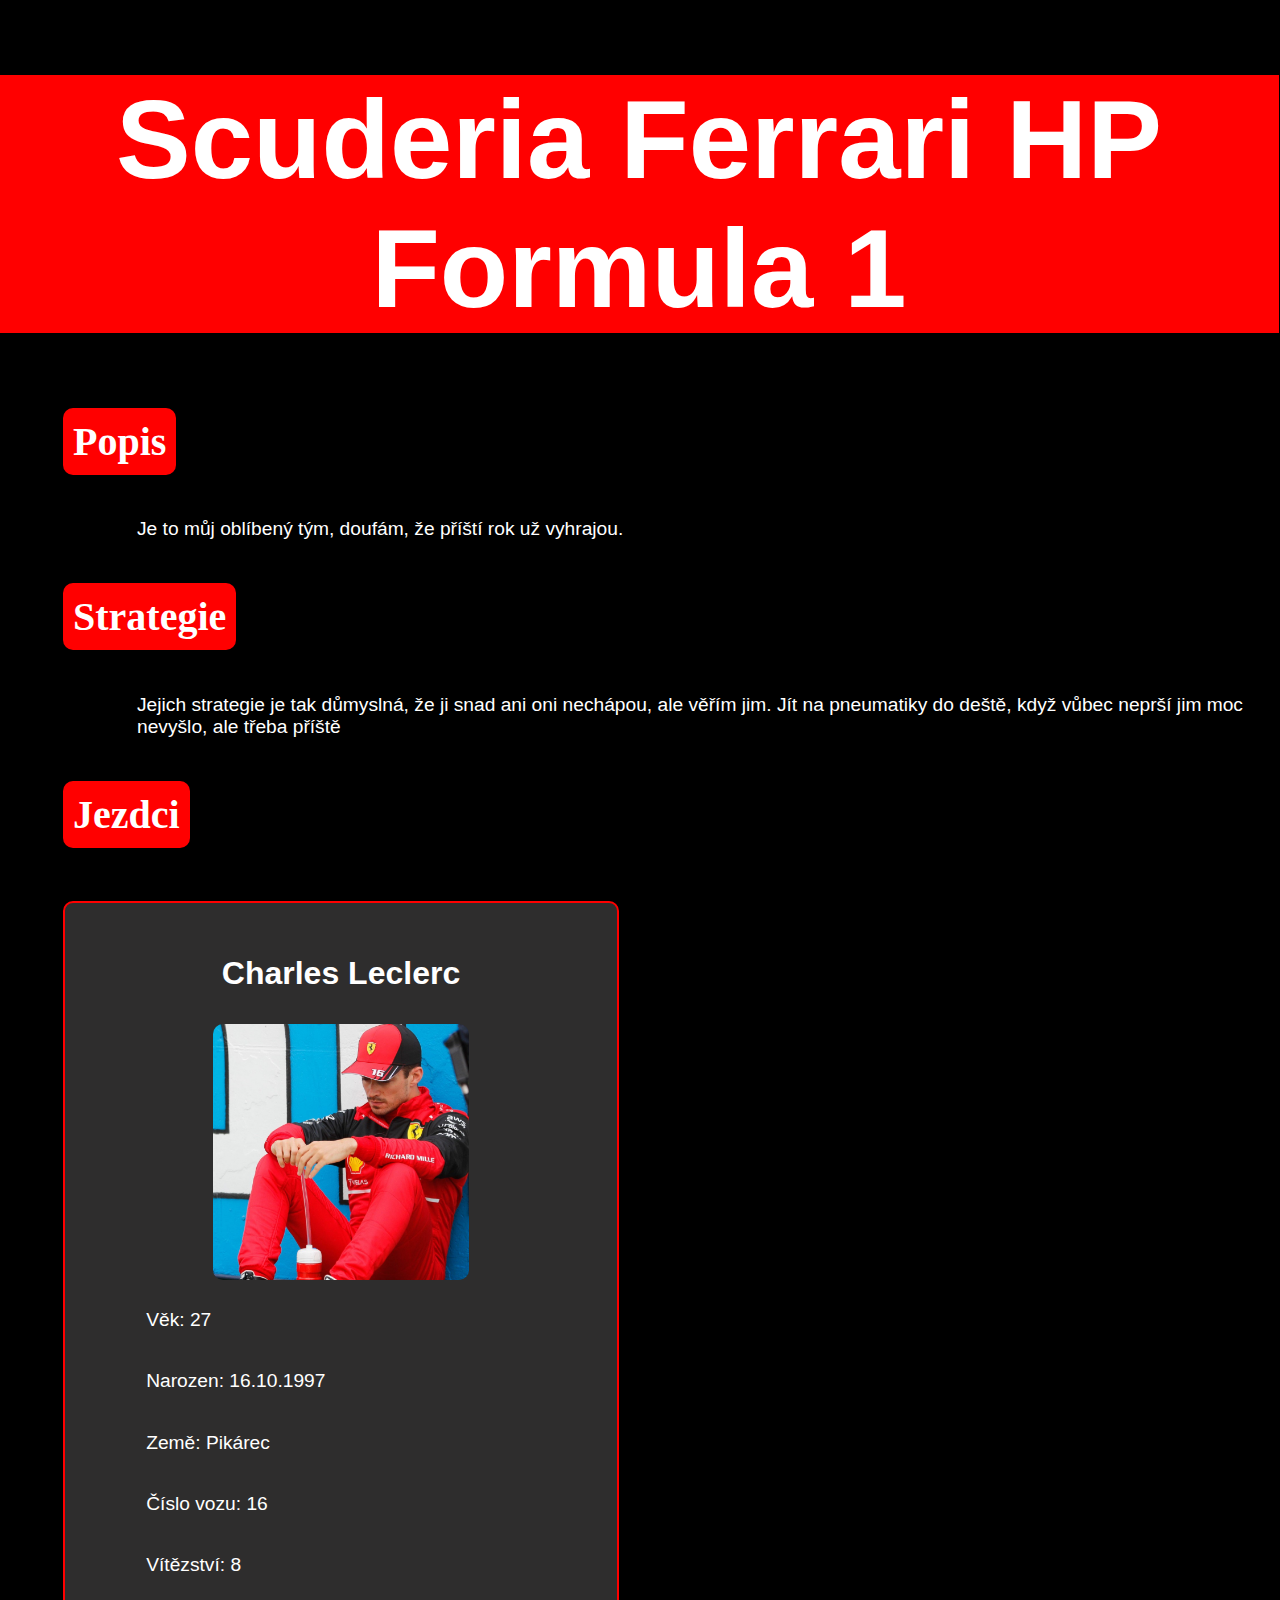
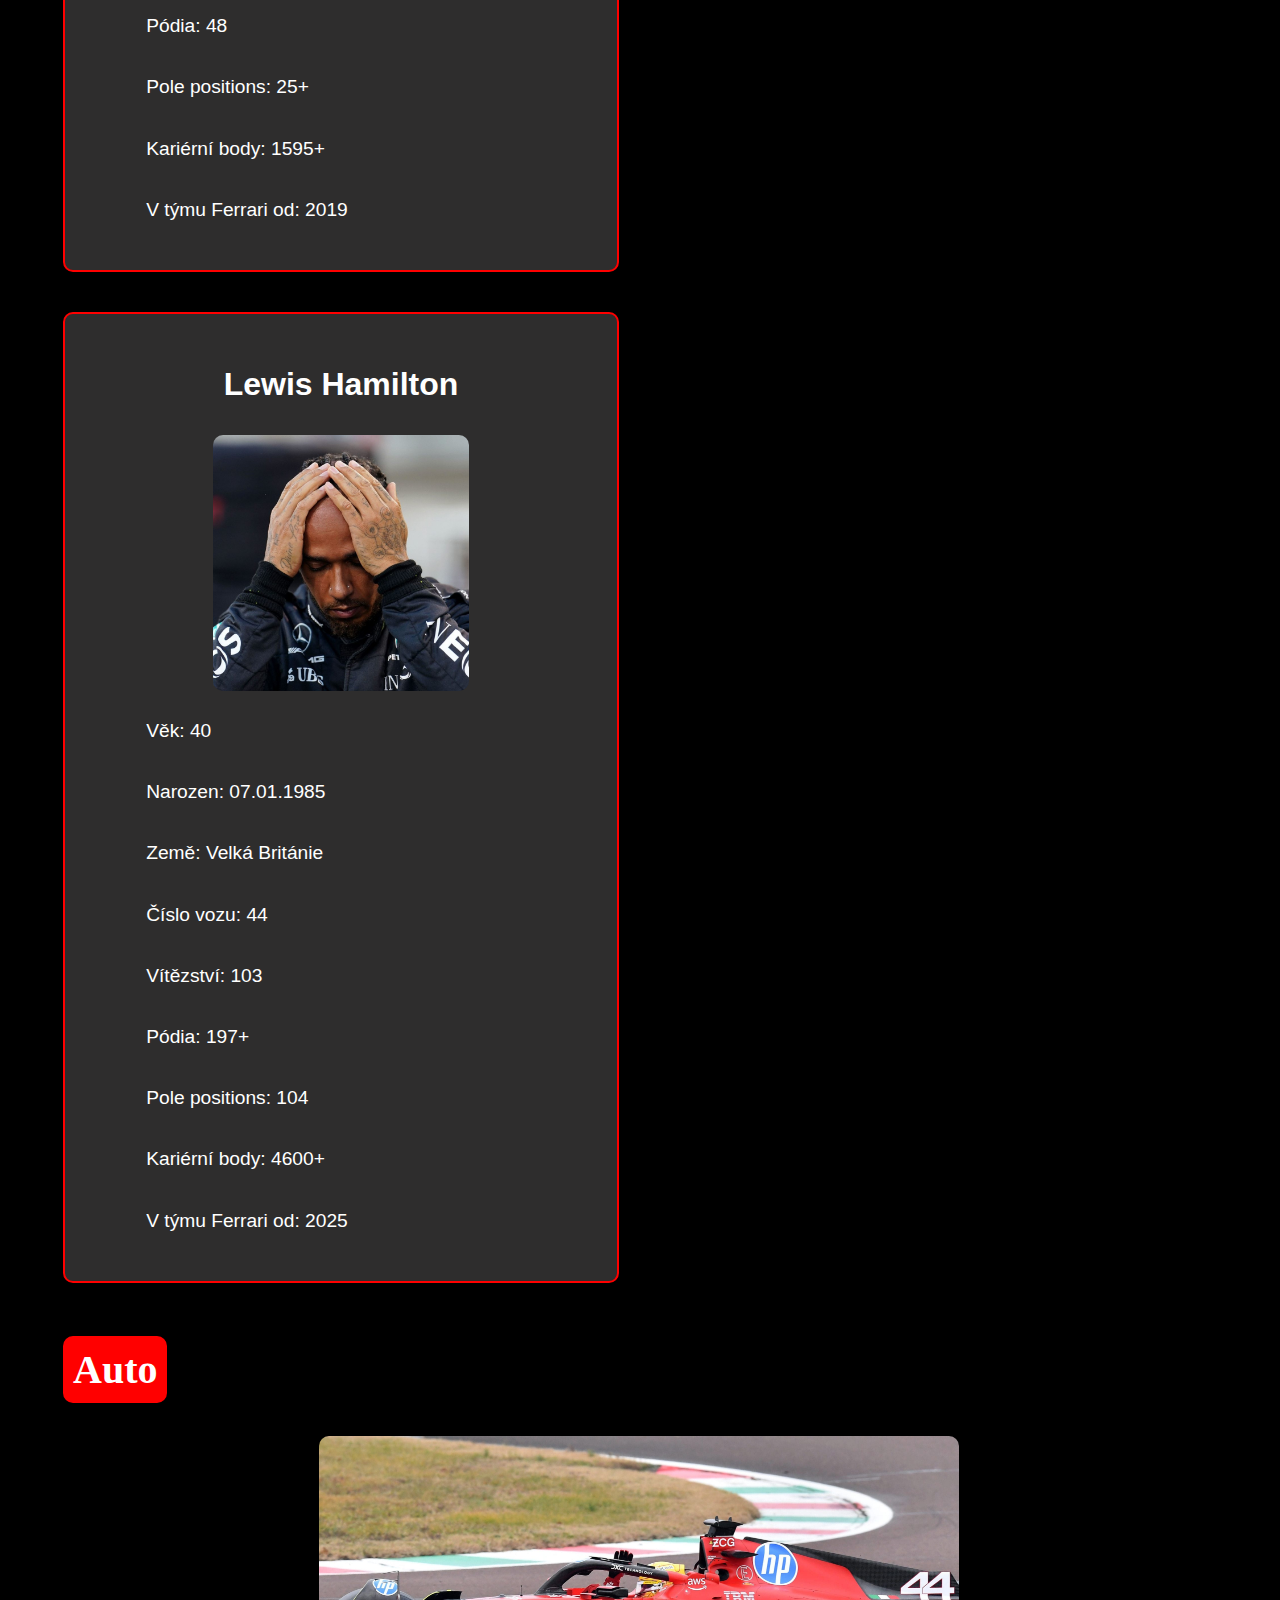
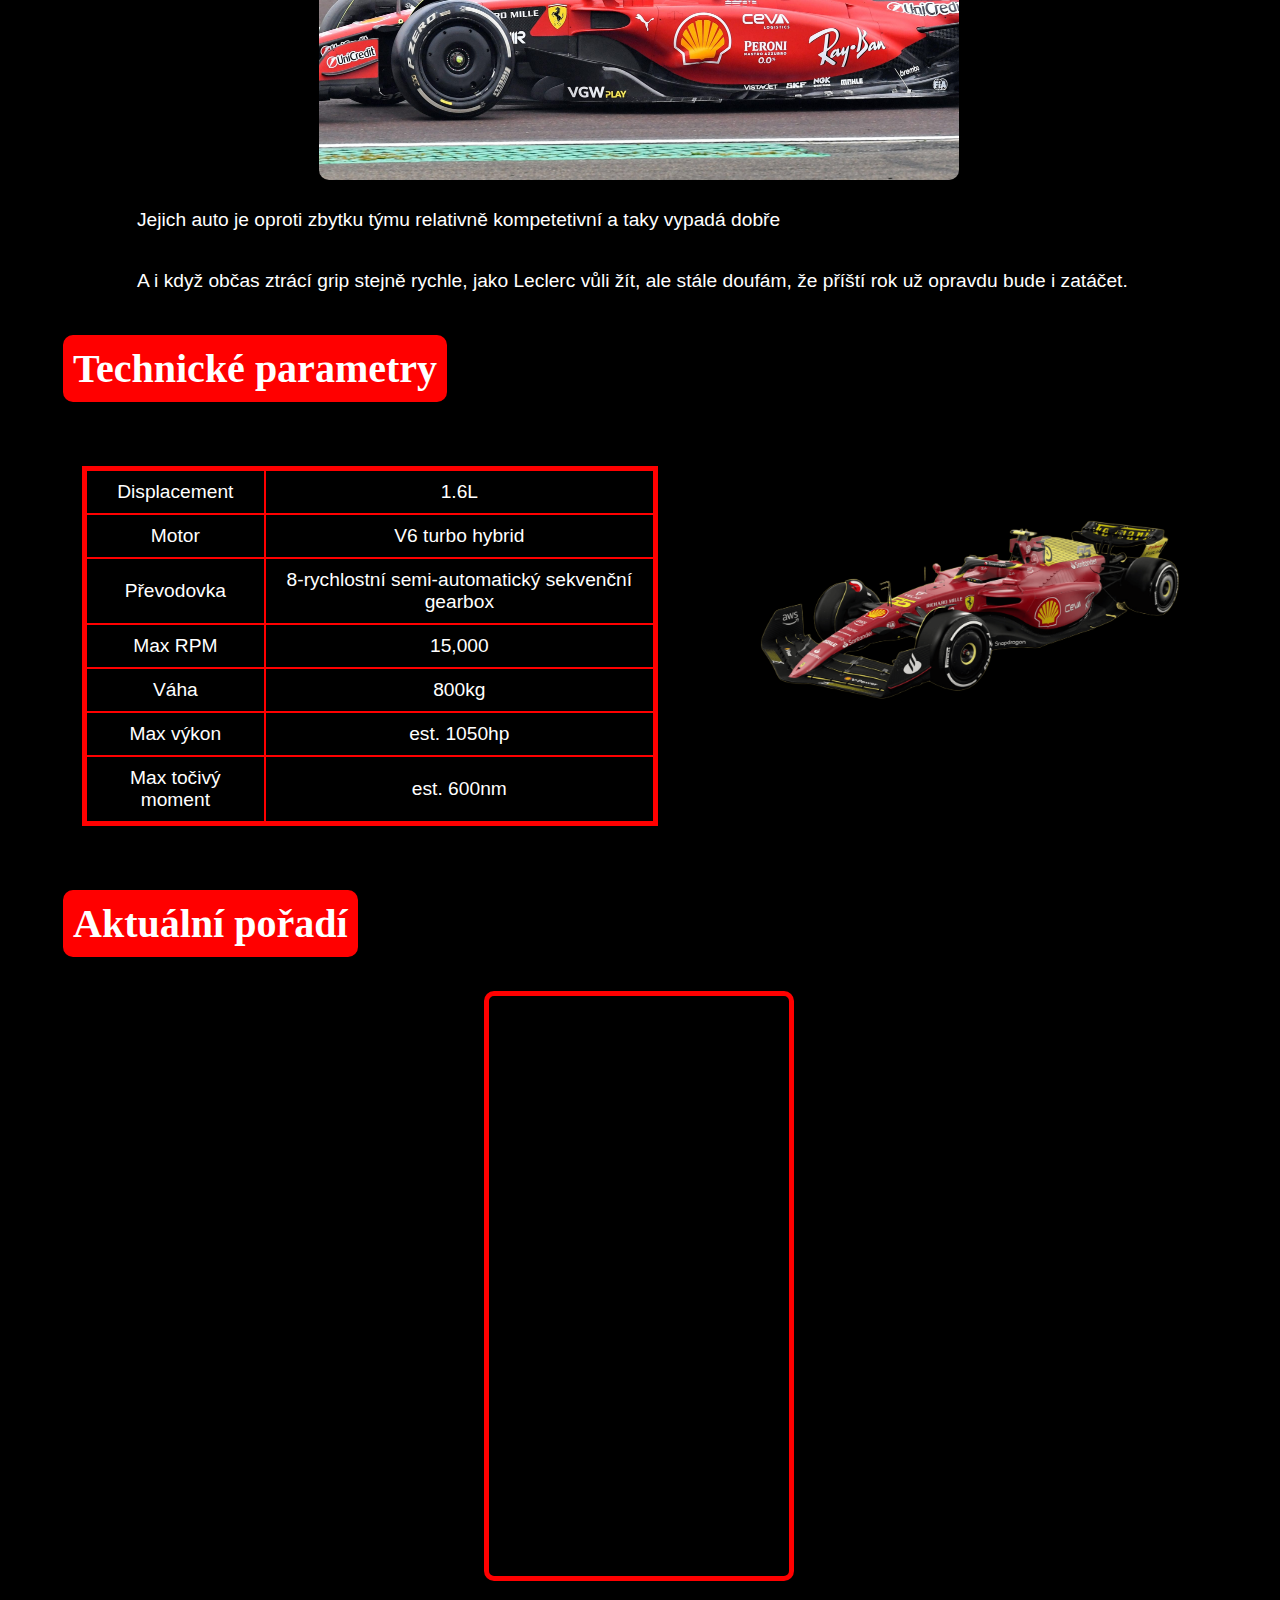
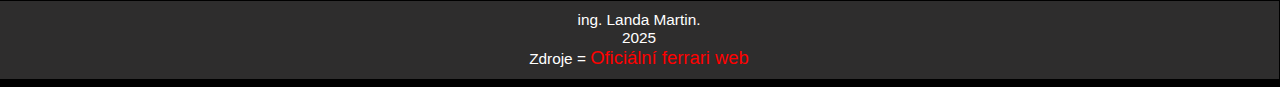
<file: index.html>
<!DOCTYPE html>
<html lang="en">
<head>
    <meta charset="UTF-8">
    <meta name="viewport" content="width=device-width, initial-scale=1.0">
    <link rel="stylesheet" href="styles.css">
    <link rel="icon" type="favicon" href="/obrazky/favicon.ico">
    <title>F1 Ferrari</title>
</head>
<body>
    <h1>Scuderia Ferrari HP Formula 1</h1>
    <h2>Popis</h2>
    <p>Je to můj oblíbený tým, doufám, že příští rok už vyhrajou.</p>
    <h2>Strategie</h2>
    <p>Jejich strategie je tak důmyslná, že ji snad ani oni nechápou, ale věřím jim. Jít na pneumatiky do deště, když vůbec neprší jim moc nevyšlo, ale třeba příště</p>
    <h2>Jezdci</h2>
<div class="karty">
    <div class="karta">
        <h3>Charles Leclerc</h3>
        <img src="/obrazky/charles.jpg" alt="Charles Leclerc" width="200">
        <p>Věk: 27</p>
        <p>Narozen: 16.10.1997</p>
        <p>Země: Pikárec</p>
        <p>Číslo vozu: 16</p>
        <p>Vítězství: 8</p>
        <p>Pódia: 48</p>
        <p>Pole positions: 25+</p>
        <p>Kariérní body: 1595+</p>
        <p>V týmu Ferrari od: 2019</p>
    </div>

    <div class="karta">
        <h3>Lewis Hamilton</h3>
        <img src="/obrazky/lewis.jpg" alt="Lewis Hamilton" width="200">
        <p>Věk: 40</p>
        <p>Narozen: 07.01.1985</p>
        <p>Země: Velká Británie</p>
        <p>Číslo vozu: 44</p>
        <p>Vítězství: 103</p>
        <p>Pódia: 197+</p>
        <p>Pole positions: 104</p>
        <p>Kariérní body: 4600+</p>
        <p>V týmu Ferrari od: 2025</p>
    </div>
</div>


    <h2>Auto</h2>
    <img src="/obrazky/maybenextyear.jpg" alt="ferrari" width="30%" float="right">
    <p>Jejich auto je oproti zbytku týmu relativně kompetetivní a taky vypadá dobře</p>
    <p>A i když občas ztrácí grip stejně rychle, jako Leclerc vůli žít, ale stále doufám, že příští rok už opravdu bude i zatáčet.</p>
    <h2>Technické parametry</h2>
    <div class="technika">
    <table>
        <tr>
            <td>Displacement</td>
            <td>1.6L</td>
        </tr>
        <tr>
            <td>Motor</td>
            <td>V6 turbo hybrid</td>
        </tr>
        <tr>
            <td>Převodovka</td>
            <td>8-rychlostní semi-automatický sekvenční gearbox</td>
        </tr>
        <tr>
            <td>Max RPM</td>
            <td>15,000</td>
        </tr>
        <tr>
            <td>Váha</td>
            <td>800kg</td>
        </tr>
        <tr>
            <td>Max výkon</td>
            <td>est. 1050hp</td>
        </tr>
        <tr>
            <td>Max točivý moment</td>
            <td>est. 600nm</td>
        </tr>
    </table>

    <div class="formula">
        <img src="/obrazky/f1.png" alt="f1" width="100%">
    </div>
</div>
    <h2>Aktuální pořadí</h2>
<iframe 
    src="https://1racing.co/widget/f1?theme=dark&view=teams" 
    style="width:100%;max-width:300px;height:580px;">
</iframe>

<footer>
    <p5>ing. Landa Martin.</p5><br>
    <p5>2025</p5><br>
    <p5>Zdroje = <a href= "https://www.ferrari.com/en-EN/formula1" target="_blank">Oficiální ferrari web</a></p5>
</footer>
</body>
</html>
</file>
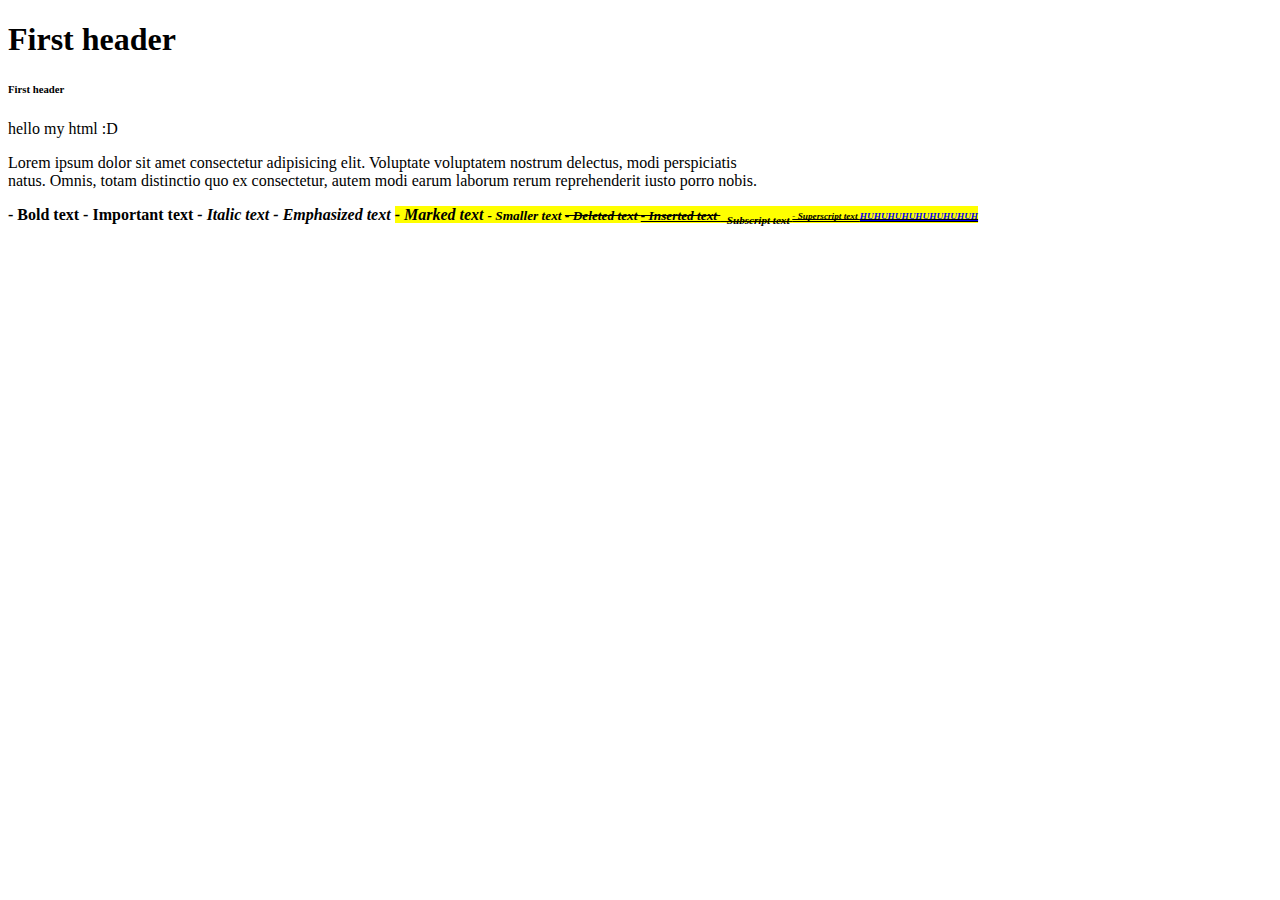
<file: first/index.html>
<!DOCTYPE html>
<html lang="en">
<head>
    <meta charset="UTF-8">
    <meta name="viewport" content="width=device-width, initial-scale=1.0">
    <title>Document</title>
</head>
<body>
    <h1>First header</h1>
    <h6>First header</h6>
    hello my html :D
    <p>Lorem ipsum dolor sit amet consectetur adipisicing elit. 
        Voluptate voluptatem nostrum delectus, modi perspiciatis 
        <br> <!-- nepouziva se -->
        natus. Omnis, totam distinctio quo ex consectetur, autem 
        modi earum laborum rerum reprehenderit iusto porro nobis.</p>

        <b> - Bold text
            <strong> - Important text
            <i> - Italic text
            <em> - Emphasized text
            <mark> - Marked text
            <small> - Smaller text
            <del> - Deleted text
            <ins> - Inserted text
            <sub> - Subscript text
            <sup> - Superscript text

                <a href="https://www.youtube.com/watch?v=xvFZjo5PgG0&list=RDxvFZjo5PgG0&start_radio=1">HUHUHUHUHUHUHUHUH</a>
                
</body>
</html>
</file>
<file: styles.css>
h1 {
    text-align: center;
    background-color: red;
    color : white;
    font-family: Arial, Helvetica, sans-serif;
    font-size: 700%;
    border-radius: 0%;
}
body {
    background-color: black;
    color: white;
    width: 100%;
    margin-left: -1px;
}
.karta {
    border: 2px solid red;
    border-radius: 10px;
    padding: 20px;
    margin: 20px;
    background-color: rgb(46, 45, 45);
    font-family: Arial, Helvetica, sans-serif;
    width: 40%;
    display: inline-block;
    padding: auto;
    margin-left: 5%;
    
    
}
h3 {
    text-align: center;
    font-size: 200%;
}
img {
    display: block;
    margin-left: auto;
    margin-right: auto;
    width: 50%;
    border-radius: 10px;
}
footer {
    text-align: center;
    font-size: 80%;
    margin-top: 20px;
    padding: 10px;
    background-color: rgb(46, 45, 45);
    border-radius: 10px solid;
}
h2 {
    text-align: left;
    padding: 10px;
    background-color: red;
    width: fit-content;
    border-radius: 10px;
    margin-left: 5%;
    font-size: 250%;
   
}
p {
    
    font-size: 120%;
    padding: 10px;
    margin-left: 10%;
    font-family: Comic Sans MS, cursive, sans-serif;
}
.technika {
    display: flex;
    justify-content: space-around;
    align-items: flex-start;
    margin: 5%;
    gap: 40px;
}

table {
    font-size: 120%;
    font-family: Arial, Helvetica, sans-serif;
    border: 5px solid red;
    border-collapse: collapse;
    width: 50%;
}

.formula {
    width: 40%;
}

.formula img {
    width: 100%;
    border-radius: 10px;
}

th {
    border: 2px solid;
    border-color: red;
    background-color: red;
    color: white;
    padding: 10px;
}
td {
    border: 2px solid;
    border-color: red;
    padding: 10px;
    text-align: center;
}
a {
    color: red;
    text-decoration: none;
    font-size: 120%;
}
iframe {
    display: block;
    margin: 20px auto;
    border: 5px solid red;
    border-radius: 10px;
}
p5 {
    
    font-size: 120%;
    padding: 10px;
    font-family: Comic Sans MS, cursive, sans-serif;
}
</file>
